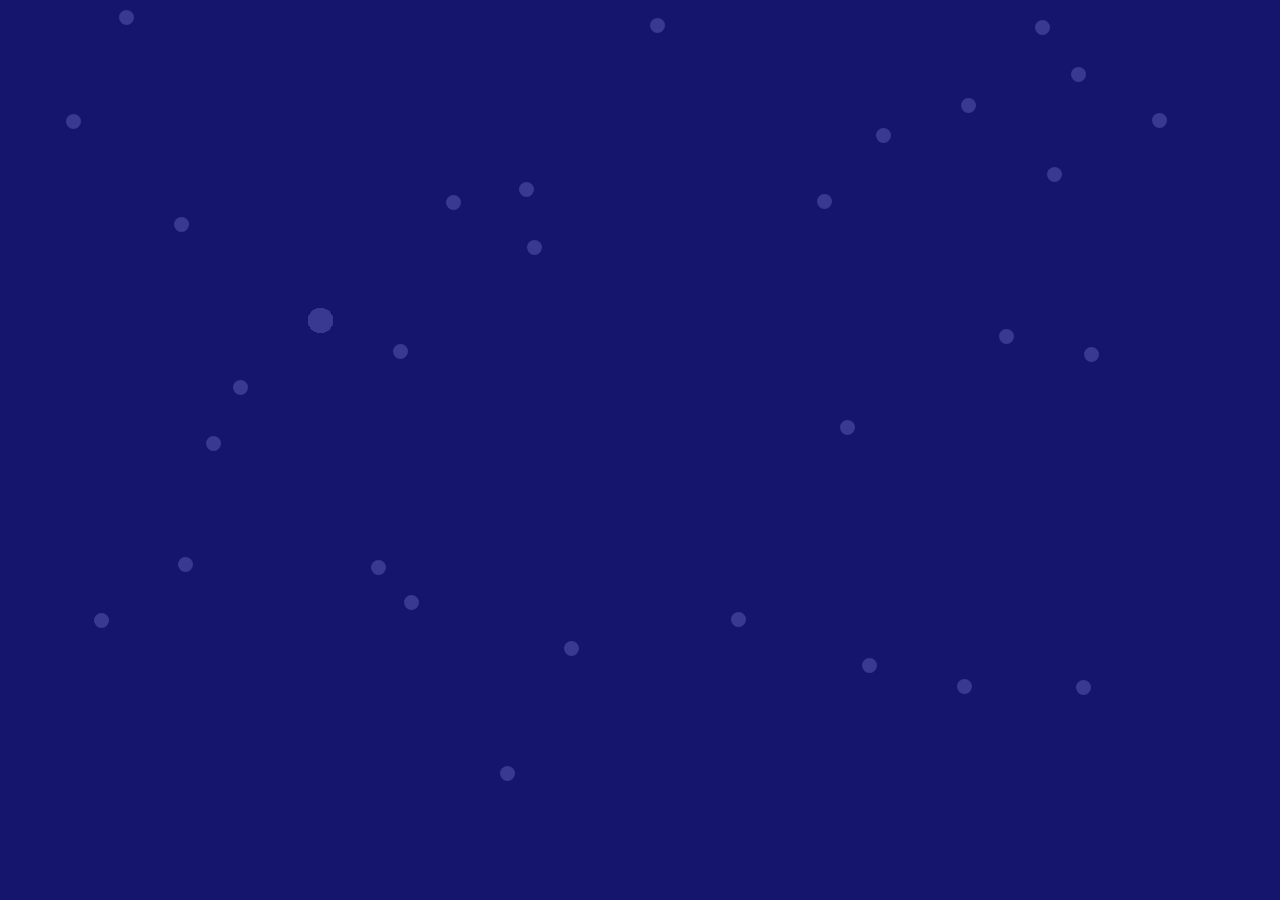
<file: index.html>
<!DOCTYPE html>
<html>
<head>
<meta charset="UTF-8">
<title>Title of the document</title>

</head>

<body>
	<div class="container">
		<span class="circle item1"></span>
		<span class="circlesmall item2"></span>
		<span class="circle item3"></span>
		<span class="circlesmall item4"></span>
		<span class="circle item5"></span>
		<span class="circlesmall item1"></span>
		<span class="circle item2"></span>
		<span class="circlesmall item3"></span>
		<span class="circle item4"></span>
		<span class="circlesmall item5"></span>
		<span class="circle item1"></span>
		<span class="circlesmall item2"></span>
		<span class="circle item3"></span>
		<span class="circlesmall item4"></span>
		<span class="circle item5"></span>
		<span class="circlesmall item1"></span>
		<span class="circle item2"></span>
		<span class="circlesmall item3"></span>
		<span class="circle item4"></span>
		<span class="circlesmall item5"></span>
		<span class="circle item1"></span>
		<span class="circlesmall item2"></span>
		<span class="circle item3"></span>
		<span class="circlesmall item4"></span>
		<span class="circle item5"></span>
		<span class="circlesmall item1"></span>
		<span class="circle item2"></span>
		<span class="circlesmall item3"></span>
		<span class="circle item4"></span>
		<span class="circlesmall item5"></span>
		<span class="circle item1"></span>
		<span class="circlesmall item2"></span>
		<span class="circle item3"></span>
		<span class="circlesmall item4"></span>
		<span class="circle item5"></span>
		<span class="circlesmall item1"></span>
		<span class="circle item2"></span>
		<span class="circlesmall item3"></span>
		<span class="circle item4"></span>
		<span class="circlesmall item5"></span>
		<span class="circle item1"></span>
		<span class="circlesmall item2"></span>
		<span class="circle item3"></span>
		<span class="circlesmall item4"></span>
		<span class="circle item5"></span>
		<span class="circlesmall item1"></span>
		<span class="circle item2"></span>
		<span class="circlesmall item3"></span>
		<span class="circle item4"></span>
		<span class="circlesmall item5"></span>
		<span class="circle item1"></span>
		<span class="circlesmall item2"></span>
		<span class="circle item3"></span>
		<span class="circlesmall item4"></span>
		<span class="circle item5"></span>
		<span class="circlesmall item1"></span>
		<span class="circle item2"></span>
		<span class="circlesmall item3"></span>
		<span class="circle item4"></span>
		<span class="circlesmall item5"></span>
	</div>

</body>

<style>
	
	body {
		position: relative;
		background: #15156d;
		
	}
	.container {
		padding: 200px;
	}
	.circle {
	    height: 25px;
	    width: 25px;
	    background-color: #393992;
	    border-radius: 50%;
	    display: inline-block;
	    position: absolute;
	    left: 300px;
	    top: 300px;
	    transition: all 1.5s ease-in-out;
	    transform-origin:left;
	}
	.circlesmall {
	    height: 15px;
	    width: 15px;
	    background-color: #393992;
	    border-radius: 50%;
	    display: inline-block;
	    position: absolute;
	    left: 300px;
	    top: 300px;
	    transition: all 1s ease-in-out;
	    transform-origin: right;
	}
	
</style>

<script>
	
	/*
		takes an nodelist then randomly positions them in the window
		@param  object/nodelist  elements
	*/
	function loopobjects(elements) {
		elements.forEach(function(element) {
			const height = window.innerHeight - 100;
			const width = window.innerWidth - 100;
			const x = Math.ceil((Math.random() * height) + 1);
			const y = Math.ceil((Math.random() * width) + 1);
			element.style.left = y+'px';
			element.style.top = x+'px';
		});
		
	}

	/*
		a callback function for later setInterval() 
	*/
	function randomstandard() {
		const circles = document.querySelectorAll('.circle');
		loopobjects(circles);
	}

	/*
		a callback function for later setInterval() 
	*/
	function randomsmaller() {
		const smallcircles = document.querySelectorAll('.circlesmall');
		loopobjects(smallcircles);
	}

	/*
		fire the interval 
	*/
	setInterval(randomstandard, 1200);
	setInterval(randomsmaller, 1000);
	
</script>

</html>
</file>
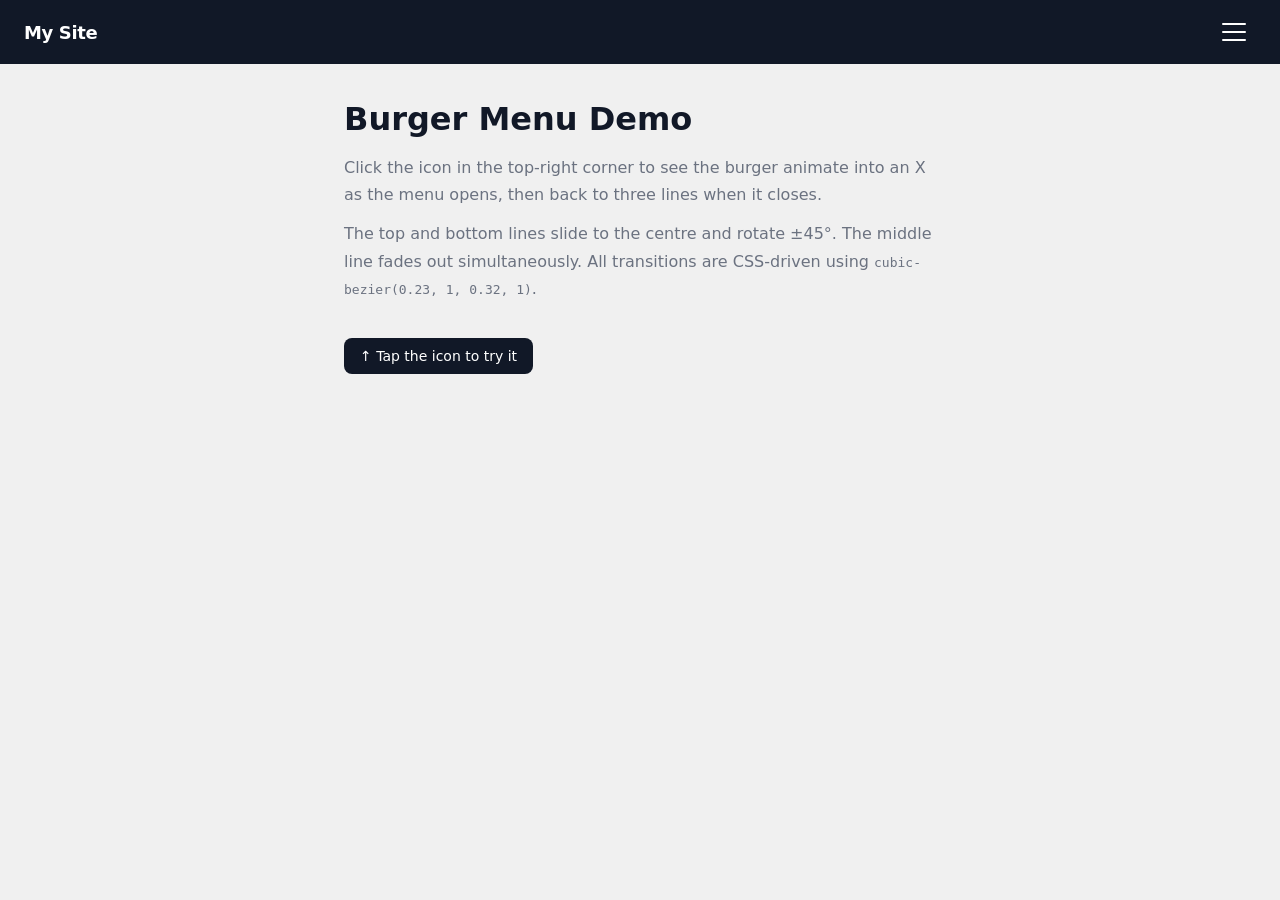
<file: burger-demo.html>
<!DOCTYPE html>
<html lang="en">
<head>
<meta charset="UTF-8">
<meta name="viewport" content="width=device-width, initial-scale=1.0">
<title>Animated Burger Menu — Demo</title>
<style>
    *, *::before, *::after { box-sizing: border-box; margin: 0; padding: 0; }

    body {
        font-family: system-ui, -apple-system, sans-serif;
        background: #f0f0f0;
        min-height: 100vh;
    }

    /* ── Header ─────────────────────────────────────────────────────────── */
    .site-header {
        position: fixed;
        top: 0;
        left: 0;
        right: 0;
        z-index: 200;
        display: flex;
        align-items: center;
        justify-content: space-between;
        padding: 0 24px;
        height: 64px;
        background: #111827;
        color: #fff;
    }

    .site-logo {
        font-size: 1.125rem;
        font-weight: 700;
        letter-spacing: -0.02em;
        color: inherit;
        text-decoration: none;
    }

    /* ── Burger Button ───────────────────────────────────────────────────── */
    .burger-btn {
        display: flex;
        align-items: center;
        justify-content: center;
        width: 44px;
        height: 44px;
        padding: 0;
        background: transparent;
        border: none;
        cursor: pointer;
        color: #fff;
        border-radius: 6px;
        transition: background 0.15s ease;
    }

    .burger-btn:hover  { background: rgba(255,255,255,0.08); }
    .burger-btn:focus-visible {
        outline: 2px solid #60a5fa;
        outline-offset: 2px;
    }

    /* Icon wrapper */
    .burger-icon {
        position: relative;
        display: block;
        width: 24px;
        height: 18px;
        pointer-events: none;
    }

    /* Each line */
    .burger-icon span {
        position: absolute;
        left: 0;
        display: block;
        width: 100%;
        height: 2px;
        background: currentColor;
        border-radius: 2px;
        transform-origin: center center;
        transition:
            transform 0.4s cubic-bezier(0.23, 1, 0.32, 1),
            opacity   0.25s ease;
    }

    .burger-icon span:nth-child(1) { top: 0;    }
    .burger-icon span:nth-child(2) { top: 8px;  }
    .burger-icon span:nth-child(3) { top: 16px; }

    /* Open state → X */
    .burger-btn.is-active .burger-icon span:nth-child(1) {
        transform: translateY(8px) rotate(45deg);
    }
    .burger-btn.is-active .burger-icon span:nth-child(2) {
        opacity: 0;
    }
    .burger-btn.is-active .burger-icon span:nth-child(3) {
        transform: translateY(-8px) rotate(-45deg);
    }

    /* ── Mobile Nav Overlay ──────────────────────────────────────────────── */
    .mobile-nav {
        position: fixed;
        inset: 64px 0 0 0;
        z-index: 100;
        display: flex;
        flex-direction: column;
        align-items: center;
        justify-content: center;
        gap: 40px;
        background: #111827;
        transform: translateX(100%);
        transition: transform 0.4s cubic-bezier(0.23, 1, 0.32, 1);
        visibility: hidden;
    }

    .mobile-nav.is-open {
        transform: translateX(0);
        visibility: visible;
    }

    .mobile-nav a {
        color: #fff;
        text-decoration: none;
        font-size: clamp(1.5rem, 6vw, 2.5rem);
        font-weight: 700;
        letter-spacing: -0.03em;
        opacity: 0;
        transform: translateX(24px);
        transition:
            opacity   0.3s ease,
            transform 0.3s ease,
            color     0.15s ease;
    }

    /* Stagger the nav links in */
    .mobile-nav.is-open a:nth-child(1) { transition-delay: 0.05s; opacity: 1; transform: none; }
    .mobile-nav.is-open a:nth-child(2) { transition-delay: 0.10s; opacity: 1; transform: none; }
    .mobile-nav.is-open a:nth-child(3) { transition-delay: 0.15s; opacity: 1; transform: none; }
    .mobile-nav.is-open a:nth-child(4) { transition-delay: 0.20s; opacity: 1; transform: none; }

    .mobile-nav a:hover { color: #60a5fa; }

    /* ── Page content placeholder ────────────────────────────────────────── */
    .page-content {
        padding: 100px 24px 40px;
        max-width: 640px;
        margin: 0 auto;
    }

    .page-content h1 {
        font-size: 2rem;
        font-weight: 700;
        margin-bottom: 16px;
        color: #111827;
    }

    .page-content p {
        color: #6b7280;
        line-height: 1.7;
        margin-bottom: 12px;
    }

    .hint {
        display: inline-block;
        margin-top: 24px;
        padding: 10px 16px;
        background: #111827;
        color: #fff;
        border-radius: 8px;
        font-size: 0.875rem;
    }
</style>
</head>
<body>

<header class="site-header">
    <a href="#" class="site-logo">My Site</a>
    <button class="burger-btn" aria-label="Toggle navigation" aria-expanded="false" aria-controls="mobile-nav">
        <span class="burger-icon" aria-hidden="true">
            <span></span>
            <span></span>
            <span></span>
        </span>
    </button>
</header>

<nav id="mobile-nav" class="mobile-nav" aria-label="Mobile navigation">
    <a href="#">Home</a>
    <a href="#">About</a>
    <a href="#">Work</a>
    <a href="#">Contact</a>
</nav>

<main class="page-content">
    <h1>Burger Menu Demo</h1>
    <p>Click the icon in the top-right corner to see the burger animate into an X as the menu opens, then back to three lines when it closes.</p>
    <p>The top and bottom lines slide to the centre and rotate ±45°. The middle line fades out simultaneously. All transitions are CSS-driven using <code>cubic-bezier(0.23, 1, 0.32, 1)</code>.</p>
    <span class="hint">↑ Tap the icon to try it</span>
</main>

<script>
    (function () {
        var btn  = document.querySelector('.burger-btn');
        var nav  = document.querySelector('.mobile-nav');

        btn.addEventListener('click', function () {
            var isOpen = btn.classList.toggle('is-active');
            nav.classList.toggle('is-open', isOpen);
            btn.setAttribute('aria-expanded', String(isOpen));
        });

        // Close on Escape
        document.addEventListener('keydown', function (e) {
            if (e.key === 'Escape' && btn.classList.contains('is-active')) {
                btn.classList.remove('is-active');
                nav.classList.remove('is-open');
                btn.setAttribute('aria-expanded', 'false');
                btn.focus();
            }
        });
    }());
</script>

</body>
</html>
</file>
